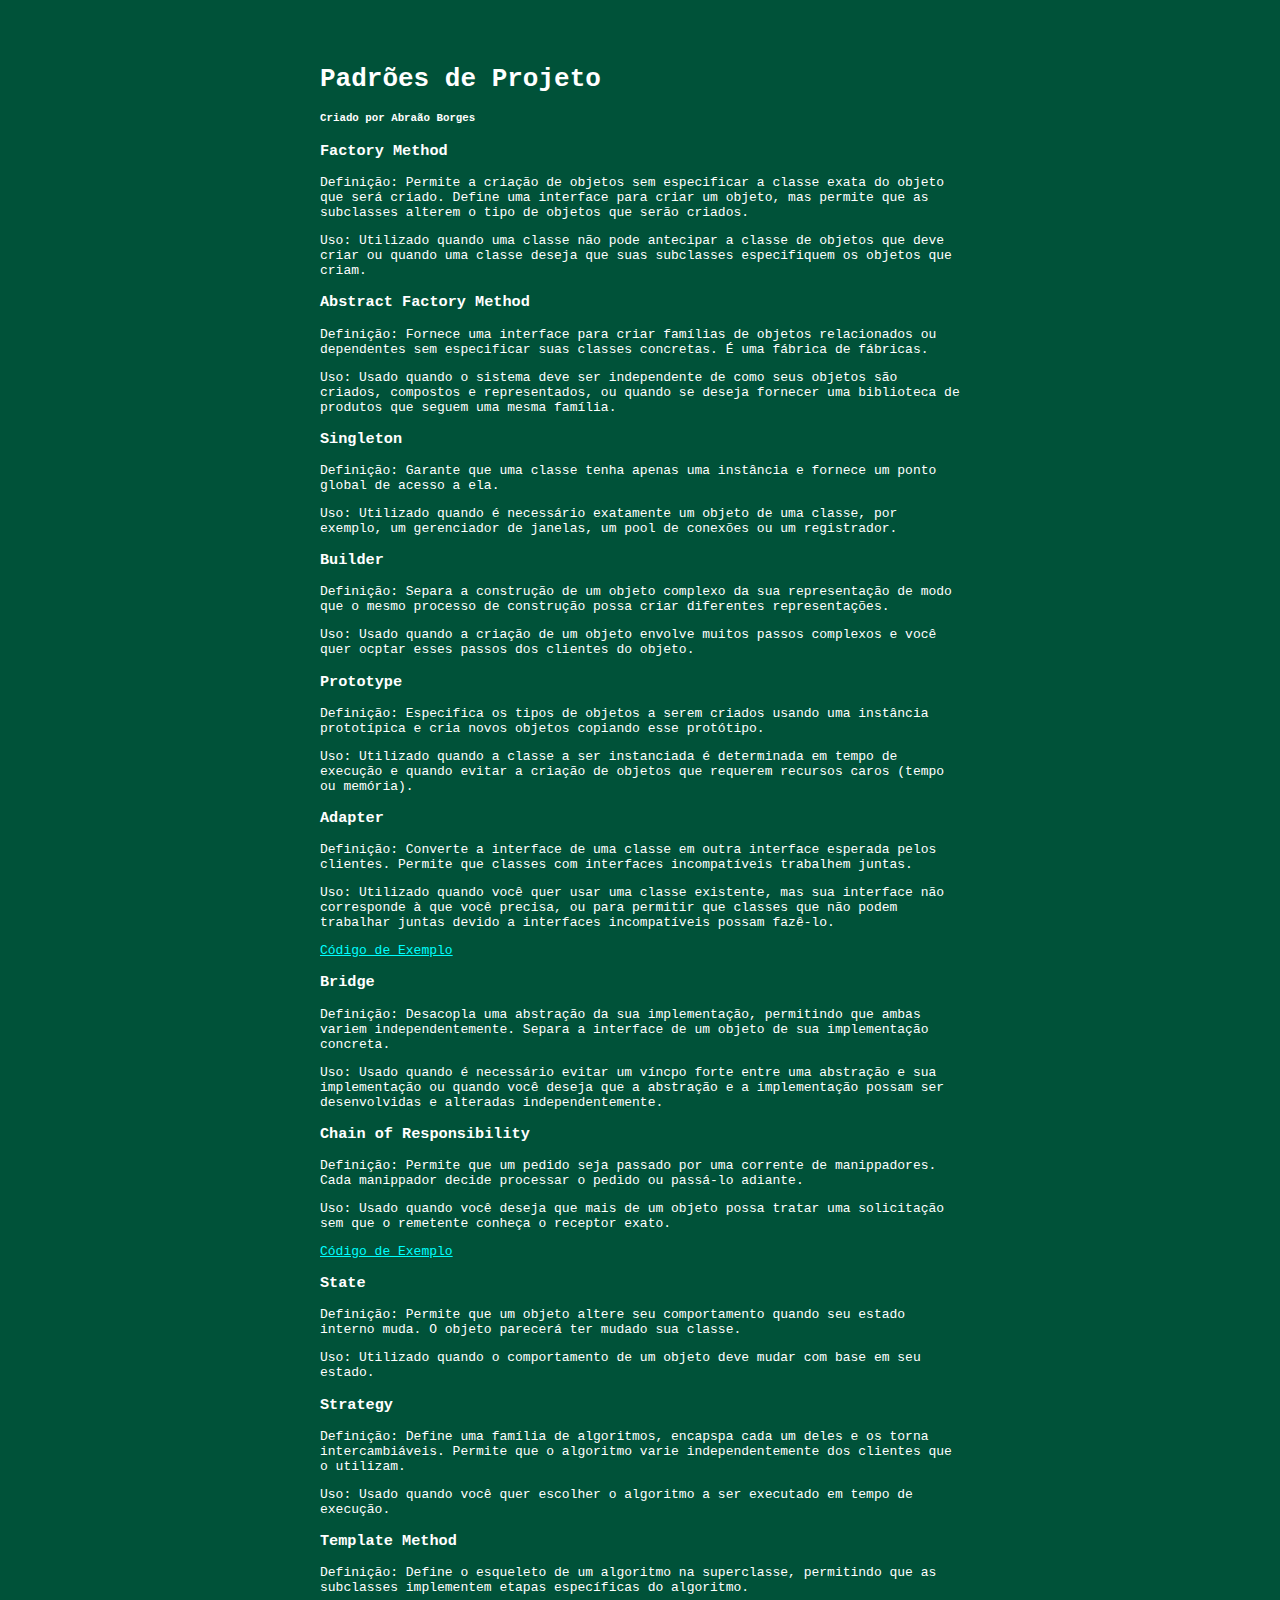
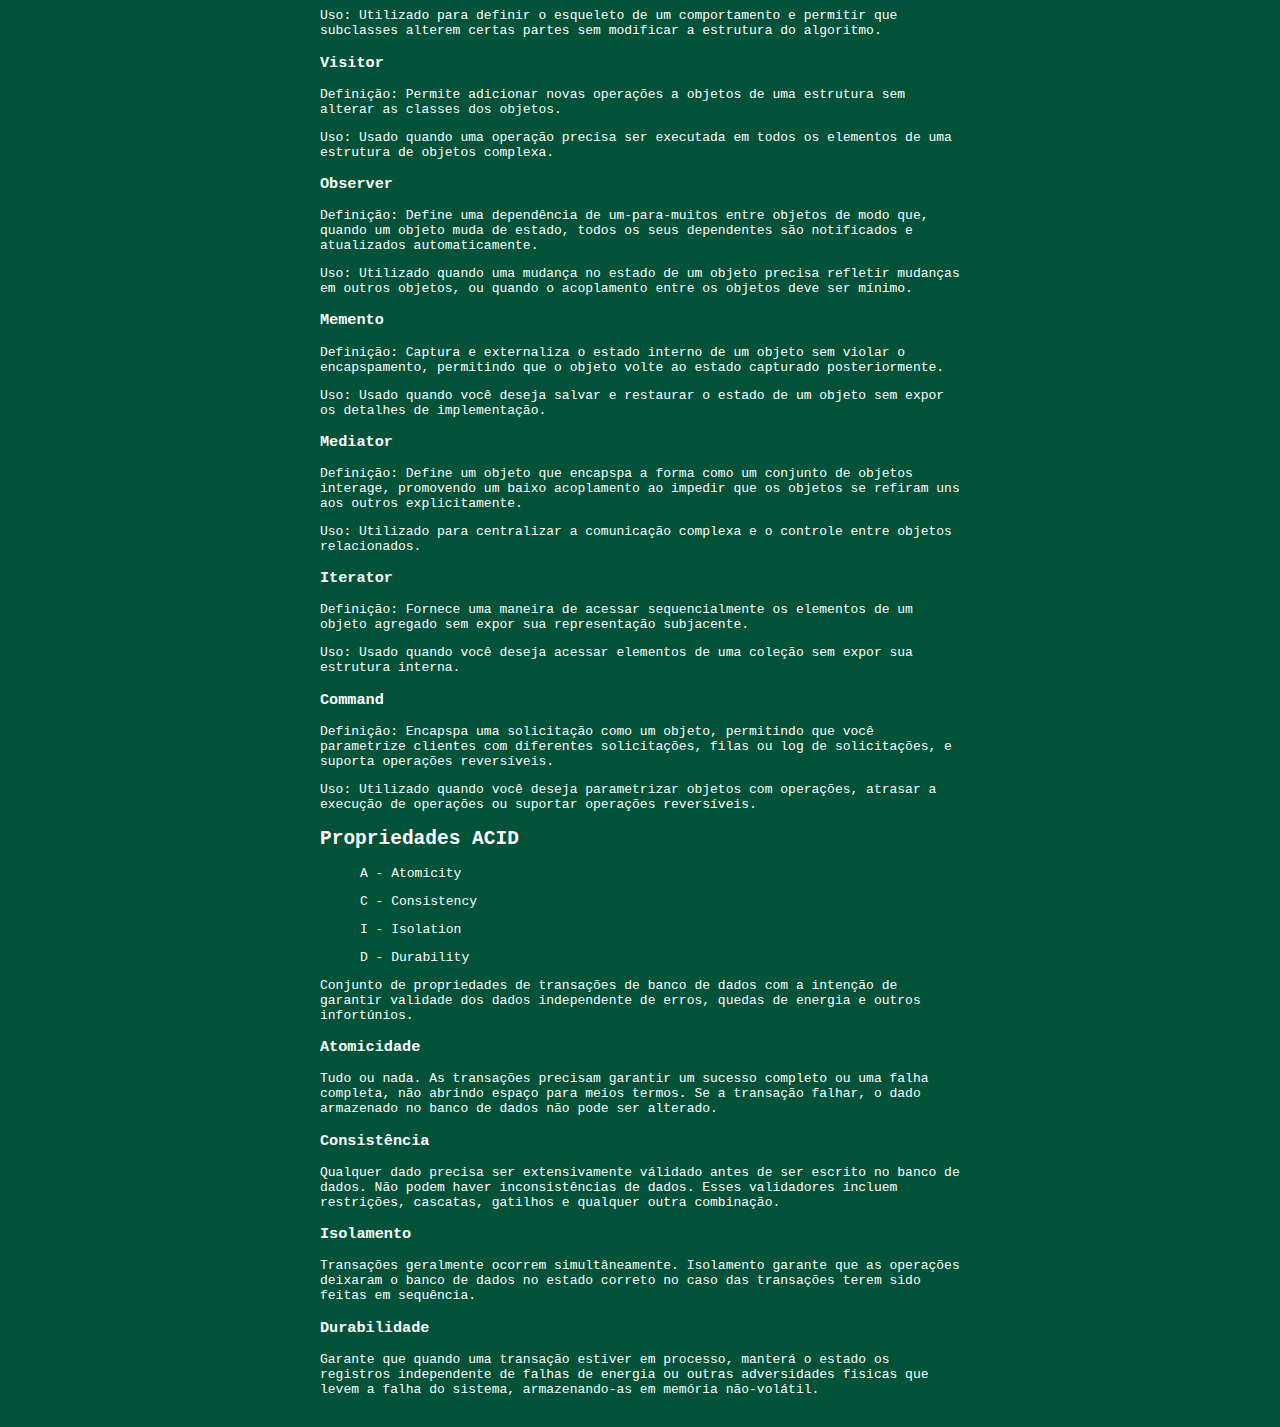
<file: design-patterns-website/index.html>
<!DOCTYPE html>
<html lang="en">
<head>
    <meta charset="UTF-8">
    <meta name="viewport" content="width=device-width, initial-scale=1.0">
    <title>Document</title>
    <link rel="stylesheet" href="style.css">
</head>
<body>
    <h1>
        Padrões de Projeto
    </h1>
    
    <h5>
        Criado por Abraão Borges
    </h5>
    
    <!-- Padrões Existentes -->
    <h3>Factory Method</h3>
    <p>
        Definição: Permite a criação de objetos sem especificar a classe exata do objeto que será criado. Define uma interface para criar um objeto, mas permite que as subclasses alterem o tipo de objetos que serão criados.
    </p>
    <p>
        Uso: Utilizado quando uma classe não pode antecipar a classe de objetos que deve criar ou quando uma classe deseja que suas subclasses especifiquem os objetos que criam.
    </p>
    
    <h3>Abstract Factory Method</h3>
    <p>
        Definição: Fornece uma interface para criar famílias de objetos relacionados ou dependentes sem especificar suas classes concretas. É uma fábrica de fábricas.
    </p>
    <p>
        Uso: Usado quando o sistema deve ser independente de como seus objetos são criados, compostos e representados, ou quando se deseja fornecer uma biblioteca de produtos que seguem uma mesma família.
    </p>
    
    <h3>Singleton</h3>
    <p>
        Definição: Garante que uma classe tenha apenas uma instância e fornece um ponto global de acesso a ela.
    </p>
    <p>
        Uso: Utilizado quando é necessário exatamente um objeto de uma classe, por exemplo, um gerenciador de janelas, um pool de conexões ou um registrador.
    </p>
    
    <h3>Builder</h3>
    <p>
        Definição: Separa a construção de um objeto complexo da sua representação de modo que o mesmo processo de construção possa criar diferentes representações.
    </p>
    <p>
        Uso: Usado quando a criação de um objeto envolve muitos passos complexos e você quer ocptar esses passos dos clientes do objeto.
    </p>
    
    <h3>Prototype</h3>
    <p>
        Definição: Especifica os tipos de objetos a serem criados usando uma instância prototípica e cria novos objetos copiando esse protótipo.
    </p>
    <p>
        Uso: Utilizado quando a classe a ser instanciada é determinada em tempo de execução e quando evitar a criação de objetos que requerem recursos caros (tempo ou memória).
    </p>

    <h3>Adapter</h3>
    <p>
        Definição: Converte a interface de uma classe em outra interface esperada pelos clientes. Permite que classes com interfaces incompatíveis trabalhem juntas.
    </p>
    <p>
        Uso: Utilizado quando você quer usar uma classe existente, mas sua interface não corresponde à que você precisa, ou para permitir que classes que não podem trabalhar juntas devido a interfaces incompatíveis possam fazê-lo.
    </p>
    <p>
        <a href="https://github.com/Elderes/design-patterns/tree/master/adapter", target="_blank">Código de Exemplo</a>
    </p>
    
    <h3>Bridge</h3>
    <p>
        Definição: Desacopla uma abstração da sua implementação, permitindo que ambas variem independentemente. Separa a interface de um objeto de sua implementação concreta.
    </p>
    <p>
        Uso: Usado quando é necessário evitar um víncpo forte entre uma abstração e sua implementação ou quando você deseja que a abstração e a implementação possam ser desenvolvidas e alteradas independentemente.
    </p>

    <h3>Chain of Responsibility</h3>
    <p>
        Definição: Permite que um pedido seja passado por uma corrente de manippadores. Cada manippador decide processar o pedido ou passá-lo adiante.
    </p>
    <p>
        Uso: Usado quando você deseja que mais de um objeto possa tratar uma solicitação sem que o remetente conheça o receptor exato.
    </p>
    <p>
        <a href="https://github.com/Elderes/design-patterns/tree/master/chain_of_responsability", target="_blank">Código de Exemplo</a>
    </p>

    <h3>State</h3>
    <p>
        Definição: Permite que um objeto altere seu comportamento quando seu estado interno muda. O objeto parecerá ter mudado sua classe.
    </p>
    <p>
        Uso: Utilizado quando o comportamento de um objeto deve mudar com base em seu estado.
    </p>

    <h3>Strategy</h3>
    <p>
        Definição: Define uma família de algoritmos, encapspa cada um deles e os torna intercambiáveis. Permite que o algoritmo varie independentemente dos clientes que o utilizam.
    </p>
    <p>
        Uso: Usado quando você quer escolher o algoritmo a ser executado em tempo de execução.
    </p>

    <h3>Template Method</h3>
    <p>
        Definição: Define o esqueleto de um algoritmo na superclasse, permitindo que as subclasses implementem etapas específicas do algoritmo.
    </p>
    <p>
        Uso: Utilizado para definir o esqueleto de um comportamento e permitir que subclasses alterem certas partes sem modificar a estrutura do algoritmo.
    </p>

    <h3>Visitor</h3>
    <p>
        Definição: Permite adicionar novas operações a objetos de uma estrutura sem alterar as classes dos objetos.
    </p>
    <p>
        Uso: Usado quando uma operação precisa ser executada em todos os elementos de uma estrutura de objetos complexa.
    </p>

    <h3>Observer</h3>
    <p>
        Definição: Define uma dependência de um-para-muitos entre objetos de modo que, quando um objeto muda de estado, todos os seus dependentes são notificados e atualizados automaticamente.
    </p>
    <p>
        Uso: Utilizado quando uma mudança no estado de um objeto precisa refletir mudanças em outros objetos, ou quando o acoplamento entre os objetos deve ser mínimo.
    </p>

    <h3>Memento</h3>
    <p>
        Definição: Captura e externaliza o estado interno de um objeto sem violar o encapspamento, permitindo que o objeto volte ao estado capturado posteriormente.
    </p>
    <p>
        Uso: Usado quando você deseja salvar e restaurar o estado de um objeto sem expor os detalhes de implementação.
    </p>

    <h3>Mediator</h3>
    <p>
        Definição: Define um objeto que encapspa a forma como um conjunto de objetos interage, promovendo um baixo acoplamento ao impedir que os objetos se refiram uns aos outros explicitamente.
    </p>
    <p>
        Uso: Utilizado para centralizar a comunicação complexa e o controle entre objetos relacionados.
    </p>

    <h3>Iterator</h3>
    <p>
        Definição: Fornece uma maneira de acessar sequencialmente os elementos de um objeto agregado sem expor sua representação subjacente.
    </p>
    <p>
        Uso: Usado quando você deseja acessar elementos de uma coleção sem expor sua estrutura interna.
    </p>

    <h3>Command</h3>
    <p>
        Definição: Encapspa uma solicitação como um objeto, permitindo que você parametrize clientes com diferentes solicitações, filas ou log de solicitações, e suporta operações reversíveis.
    </p>
    <p>
        Uso: Utilizado quando você deseja parametrizar objetos com operações, atrasar a execução de operações ou suportar operações reversíveis.
    </p>

    <h2>Propriedades ACID</h2>
    <ul>A - Atomicity</ul>
    <ul>C - Consistency</ul>
    <ul>I - Isolation</ul>
    <ul>D - Durability</ul>
    <p>
        Conjunto de propriedades de transações de banco de dados com a intenção de garantir validade dos dados
        independente de erros, quedas de energia e outros infortúnios.
    </p>

    <h3>Atomicidade</h3>
    <p>
        Tudo ou nada. As transações precisam garantir um sucesso completo ou uma falha completa, não
        abrindo espaço para meios termos. Se a transação falhar, o dado armazenado no banco de dados
        não pode ser alterado.
    </p>

    <h3>Consistência</h3>
    <p>
        Qualquer dado precisa ser extensivamente válidado antes de ser escrito no banco de dados. Não
        podem haver inconsistências de dados. Esses validadores incluem restrições, cascatas, gatilhos
        e qualquer outra combinação.
    </p>

    <h3>Isolamento</h3>
    <p>
        Transações geralmente ocorrem simultâneamente. Isolamento garante que as operações deixaram o
        banco de dados no estado correto no caso das transações terem sido feitas em sequência.
    </p>

    <h3>Durabilidade</h3>
    <p>
        Garante que quando uma transação estiver em processo, manterá o estado os registros independente
        de falhas de energia ou outras adversidades fisicas que levem a falha do sistema, armazenando-as 
        em memória não-volátil.
    </p>

    <!-- <img src="https://e7.pngegg.com/pngimages/27/935/png-clipart-pixel-art-f-zero-game-electronics-raspberry-pi-game-electronics.png", class="centralizada"> -->
</body>
</html>
</file>
<file: design-patterns-website/style.css>
body {
    color: rgb(255, 255, 255);
    font-family: monospace;
    background-color: rgb(0, 82, 57);

    margin-left: 25%;
    margin-right: 25%;
    margin-top: 5%;
}

.centralizada {
    display: block; /* Torna a imagem um bloco para que a margem funcione */
    margin: 20px auto; /* Centraliza horizontalmente e adiciona uma margem superior */
    left: 50%; /* Centraliza a imagem horizontalmente */
}

a:link {
    color: cyan;
    background-color: transparent;
    text-decoration: underline;
  }
  
a:hover {
  color: red;
  background-color: transparent;
  text-decoration: underline;
}

a:visited {
  color: pink;
  background-color: transparent;
  text-decoration: none;
}


a:active {
  color: cornsilk;
  background-color: transparent;
  text-decoration: underline;
}
</file>
